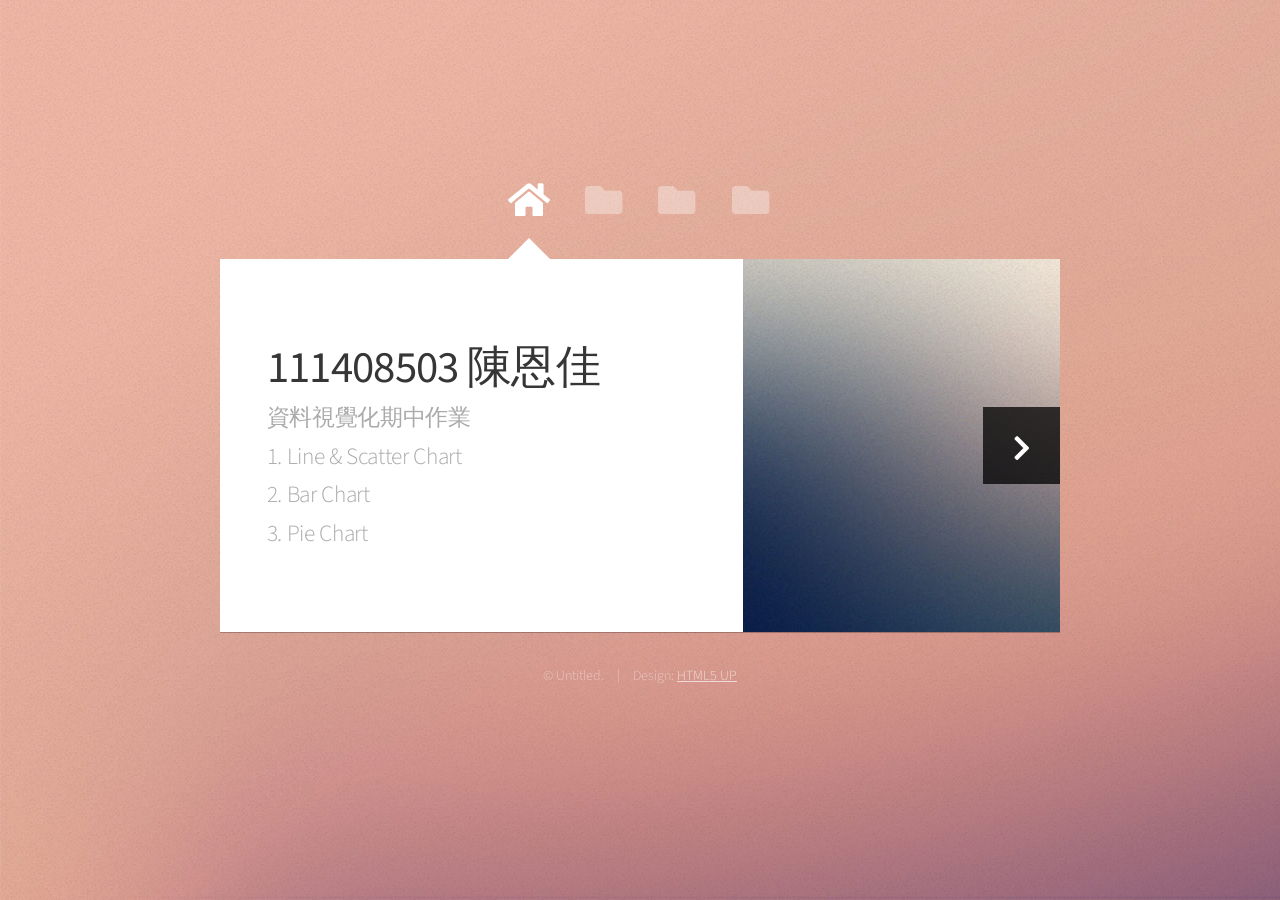
<file: index.html>
<!DOCTYPE HTML>
<html>
	<head>
		<title>Web Fundamentals Workshop</title>
		<meta charset="utf-8" />
		<meta name="viewport" content="width=device-width, initial-scale=1, user-scalable=no" />
		<link rel="stylesheet" href="assets/css/main.css" />
		<noscript><link rel="stylesheet" href="assets/css/noscript.css" /></noscript>
	</head>
	<body class="is-preload">

		<!-- Wrapper-->
			<div id="wrapper">

				<!-- Nav -->
					<nav id="nav">
						<a href="#" class="icon solid fa-home"><span>Home</span></a>
						<a href="#work" class="icon solid fa-folder"><span>Line&Scatter</span></a>
						<a href="#work2" class="icon solid fa-folder"><span>Bar Chart</span></a>
						<a href="#work3" class="icon solid fa-folder"><span>Pie Chart</span></a>
						<!--a href="#contact" class="icon solid fa-envelope"><span>Contact</span></a-->
						<!--a href="https://twitter.com/ajlkn" class="icon brands fa-twitter"><span>Twitter</span></a-->
					</nav>

				<!-- Main -->
					<div id="main">

						<!-- Me -->
						<article id="home" class="panel intro">
							<header>
								<h1>111408503 陳恩佳</h1>
								<p>資料視覺化期中作業</p>
								<p>1. Line & Scatter Chart</p>
								<p>2. Bar Chart</p>
								<p>3. Pie Chart</p>
							</header>
							<a href="#work" class="jumplink pic">
								<span class="arrow icon solid fa-chevron-right"><span>See my work</span></span>
								<img src="images/me.jpg" alt="" />
							</a>
						</article>

						<!-- Work -->
							<article id="work" class="panel">
								<header>
									<h2>Line & Scatter Chart</h2>
								</header>
								<p>
									<h3>背景簡介</h3>
									本圖以折線圖呈現新竹市在民國109-111年各月份一般旅館客房住用數的變化，
									資料取自政府資料開放平台的「新竹市旅宿業住宿率」，
									網址連結: https://data.gov.tw/dataset/85964
								</p><div id="myGraph"></div>
								
									<h3>製作方法說明</h3>
									首先，我分別輸入民國109-111年每個月一般旅館客房住用數的數值，
									接著將圖表類型設定為折線圖，並透過迴圈的方式將1-12月的數值添入圖表的x、y軸
									（月份為x軸，客房住用數為y軸），
									最後，再於圖表左上方添加年分選擇鍵，使其成為互動式圖表，
									可以選擇看109年、110年、111年、所有年份的客房住用數。
								<p>
									<h3>洞悉</h3>
									民國109年年初，新冠肺炎入侵台灣，導致觀光業大受打擊，
									我們可以看到新竹市一般旅館的客房住用數大幅下滑
									，並且在四月來到最低點（24380個住用數）；幾個月後，由於台灣疫情沒有持續擴張，加上政府實施防疫鬆綁政策，
									使得住宿率逐漸起色，並且在十月來到最高點（54020個住用數）。
									然而，好景不常，民國110年四月底，本土疫情出現大規模爆發，五月中全台進入三級警戒，
									新竹市的客房住用數因而急遽下跌，並且在六月來到最低點（21699個住用數），
									後來隨著疫苗開打，疫情逐漸趨緩，並且恢復至二級警戒，使得住用數逐漸回升。
									我們可以看到在民國111年，新竹市的一般旅館的客房住用數相較前兩年來得多。
									

							</article>
						
						<!-- Work2 -->
						<article id="work2" class="panel">
							<header>
								<h2>Bar Chart</h2>
							</header>
							<p>
								<h3>背景簡介</h3>
								本圖以累積長條圖呈現民國112年7-9月桃園機場捷運重點站的平均日運量，
								資料取自政府資料開放平台的「各站運量統計表」，
								網址連結: https://data.gov.tw/dataset/164957
							</p><div id="myGraph2"></div>
							<p>
								<h3>製作方法說明</h3>
								首先，我以桃園捷運七個重點捷運站作為類別，
								輸入各捷運站民國112年7-9月平均日流量數值作為資料庫，
								接著將圖表類型設定為長條圖，以月份作為類別，
								分別輸入七個捷運站站名（設為x軸），以及平均日流量數值（設為y軸），
								進一步將流量數值顯示在圖表上。
								最後，再將直條圖設為堆疊模式，使其成為堆疊直條圖。
							<p>
								<h3>洞悉</h3>
								從本圖中，我們可以看出民國112年7-9月桃園機場七個捷運重點站中，
								平均日流量最高的捷運站為「A18高鐵桃園站」，
								並且在8月的平均日流量突破一萬人次；
								流量其次高的捷運站為「A12機場第一航廈站」，
								7-9月的平均日流量皆超過9000人次；
								流量第三名的捷運站則為「A8長庚醫院站」。
								此外，我們亦可從此圖觀察到，民國112年8-9月的平均日流量比7月要來得高，
								由此可知，民國112年於暑假期間出國的人數可能比上課日要來得多。

								
								
							</article>

						<!-- Work3 -->
						<article id="work3" class="panel">
							<header>
								<h2>Pie Chart</h2>
							</header>
							<p>
								<h3>背景簡介</h3>
								本圖以圓餅圖呈現桃園市於民國96年、101年、106年、
								111年按性別與三階段年齡別（性別、幼年、老年、青壯年）作為分類的人口比率，
								資料取自政府資料開放平台的「桃園市人口比率按三階段年齡別分」，
								網址連結: https://data.gov.tw/dataset/148198
							</p><div id="myGraph3"></div>
								
							<h3>製作方法說明</h3>
							首先，我分別輸入民國96年、101年、106年、
							111年桃園市性別及三階段年齡別的人口比率統計數值作為資料庫，
							接著將圖表類型設定為圓餅圖，以年份為類別，
							透過迴圈的方式依序將三階段年齡別、人口比率數值添入圖表，
							並且進一步設立座標，
							將四個年份的圖表設置於四個不同位置，
							最後，再於圓餅圖中間加上白色圓圈，呈現出各圖所代表的年份。
						<p>
							<h3>洞悉</h3>
							首先，在桃園市三階段年齡的分布上，我們可以看出青壯年的人口比率變化並不明顯；
							而隨著少子化時代來臨，幼年人口比率逐漸下降，
							民國96年時幼年人口比率為20.37%（男生10.5%+女生9.87%），
							到了民國111年則降至14.02%（男生7.36%+女生6.66%）；
							相對的，老年人口比率則呈現逐漸上升的趨勢，
							民國96年時老年人口比率為7.92%（男生4.19%+女生3.73%），
							到了民國111年則上升至14.27%（男生6.55%+女生7.72%），
							15年內老年人口比率成長了將近2倍，可以看出高齡化問題越來越嚴重。
						    再來，在性別的分布上，我們可以看到幼年人口的男性比率始終高於女性，
							可以推測傳統的生男觀念依舊存在；
							而老年人口比率方面，雖然男性人口比率在民國96年時較女性來得高，
							但是其餘三個年份皆以女性占比較大，且兩者差距逐漸提升，
							由此可知，目前老年女性的平均壽命可能較男性高。
							</article>

						<!-- Contact -->
							<article id="contact" class="panel">
								<header>
									<h2>Contact Me</h2>
								</header>
								<form action="#" method="post">
									<div>
										<div class="row">
											<div class="col-6 col-12-medium">
												<input type="text" name="name" placeholder="Name" />
											</div>
											<div class="col-6 col-12-medium">
												<input type="text" name="email" placeholder="Email" />
											</div>
											<div class="col-12">
												<input type="text" name="subject" placeholder="Subject" />
											</div>
											<div class="col-12">
												<textarea name="message" placeholder="Message" rows="6"></textarea>
											</div>
											<div class="col-12">
												<input type="submit" value="Send Message" />
											</div>
										</div>
									</div>
								</form>
							</article>

					</div>

				<!-- Footer -->
					<div id="footer">
						<ul class="copyright">
							<li>&copy; Untitled.</li><li>Design: <a href="http://html5up.net">HTML5 UP</a></li>
						</ul>
					</div>

			</div>

		<!-- Scripts -->
			<script src="assets/js/jquery.min.js"></script>
			<script src="assets/js/browser.min.js"></script>
			<script src="assets/js/breakpoints.min.js"></script>
			<script src="assets/js/util.js"></script>
			<script src="assets/js/main.js"></script>
			<script src="https://cdn.plot.ly/plotly-2.24.1.min.js"></script>
			<script src="hw1-Line&Scatter/data.js"></script>
    		<script src="hw1-Line&Scatter/main.js"></script>
			<script src="hw2-barchart/data.js"></script>
    		<script src="hw2-barchart/main.js"></script>
			<script src="hw3-piechart/data.js"></script>
    		<script src="hw3-piechart/main.js"></script>

	</body>
</html>
</file>
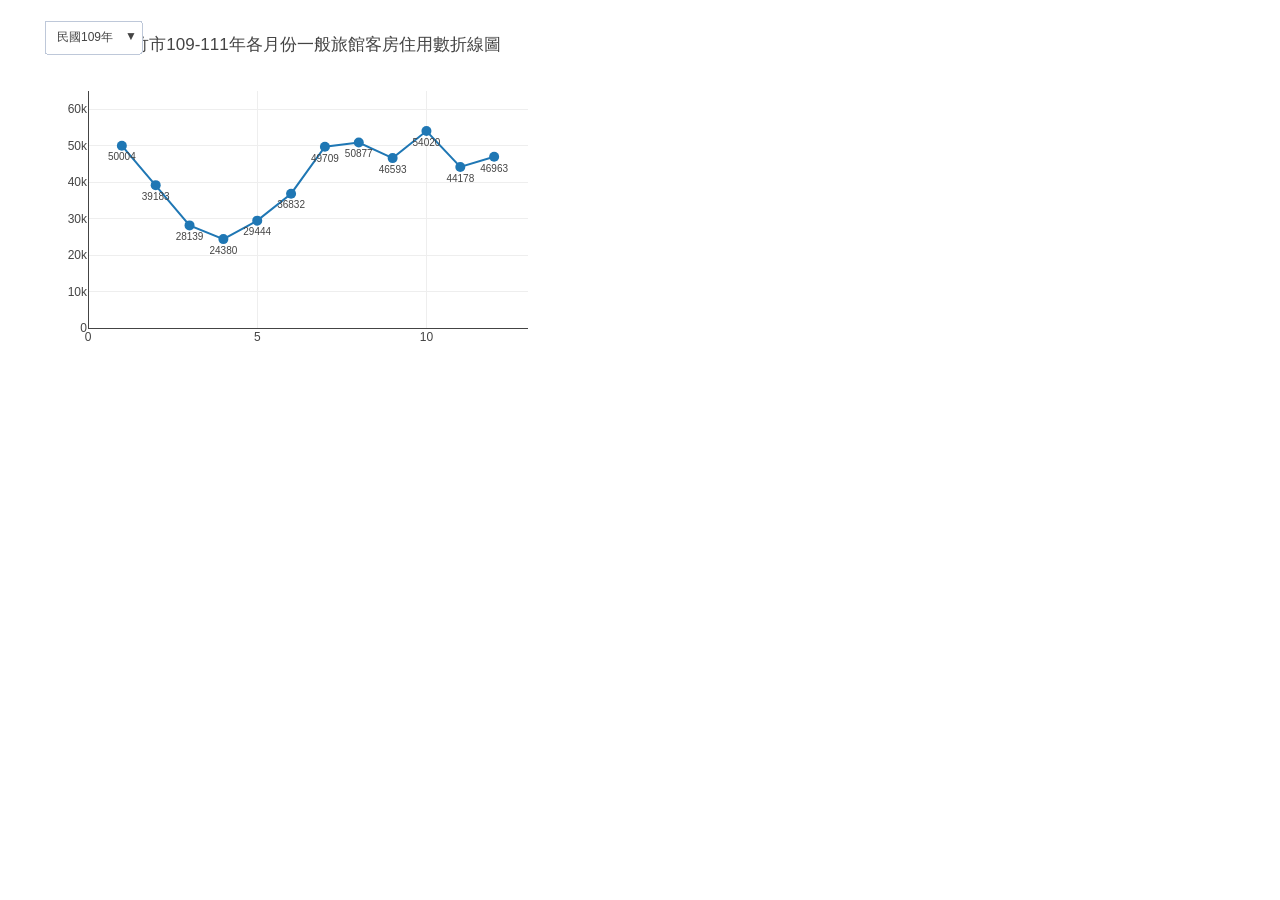
<file: hw1-Line&Scatter/index1.html>
<!DOCTYPE html>
</html>
    <head>
        <meta charset="utf-8">
        <title></title>
        <link rel="stylesheet" href="style.css">
    </head>
    <body>
        <div id="myGraph"></div>
        <script src="https://cdn.plot.ly/plotly-2.24.1.min.js"></script>
        <script src="data.js"></script>
        <script src="main.js"></script>
    </body>
</html>
</file>
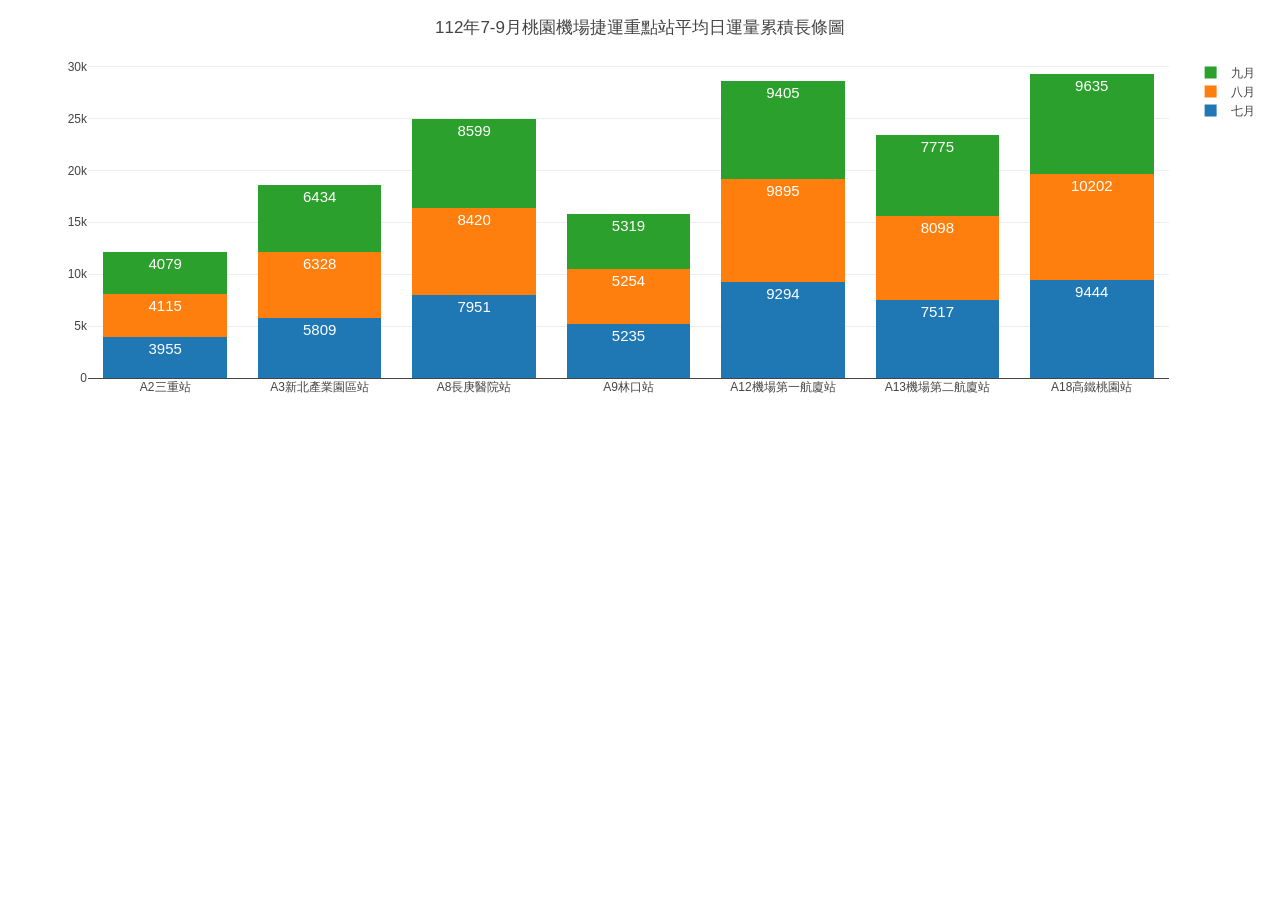
<file: hw2-barchart/index1.html>
<!DOCTYPE html>
</html>
    <head>
        <meta charset="utf-8">
        <title></title>
        <link rel="stylesheet" href="style.css">
    </head>
    <body>
        <div id="myGraph2"></div>
        <script src="https://cdn.plot.ly/plotly-2.24.1.min.js"></script>
        <script src="data.js"></script>
        <script src="main.js"></script>
    </body>
</html>
</file>
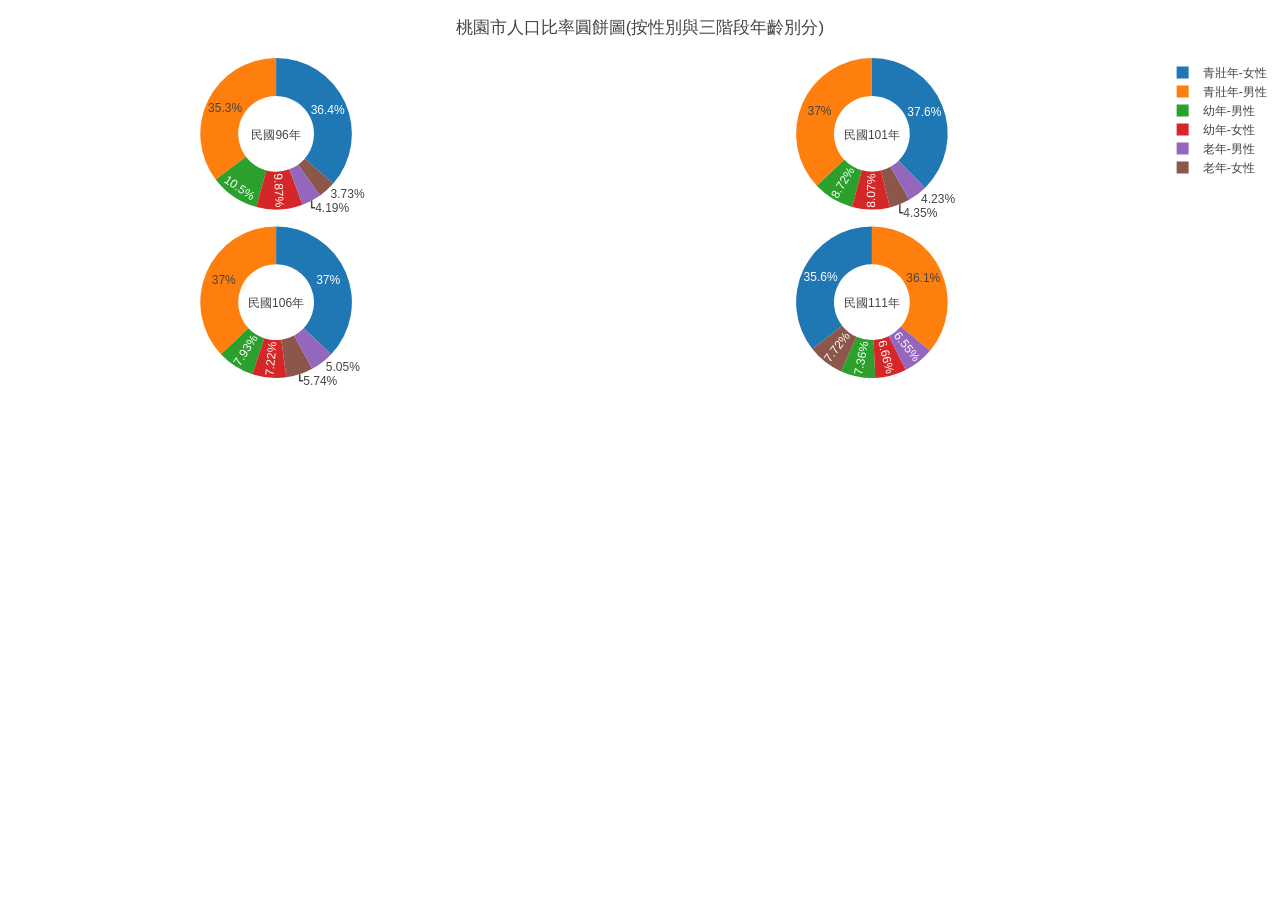
<file: hw3-piechart/index1.html>
<!DOCTYPE html>
</html>
    <head>
        <meta charset="utf-8">
        <title></title>
        <link rel="stylesheet" href="style.css">
    </head>
    <body>
        <div id="myGraph3"></div>
        <script src="https://cdn.plot.ly/plotly-2.24.1.min.js"></script>
        <script src="data.js"></script>
        <script src="main.js"></script>
    </body>
</html>
</file>
<file: assets/css/noscript.css>
/* Wrapper */

	#wrapper {
		opacity: 1 !important;
	}

/* Nav */

	#nav a {
		opacity: 1.0;
	}

		#nav a:before, #nav a:after {
			display: none;
		}

		#nav a span {
			top: 0;
			opacity: 1.0;
		}

			#nav a span:after {
				display: none;
			}

/* Main */

	#main {
		background: none;
		box-shadow: none;
	}

		#main > .panel {
			background: #ffffff;
			margin-bottom: 2em;
		}

			#main > .panel:last-child {
				margin-bottom: 0;
			}
</file>
<file: hw1-Line&Scatter/style.css>
#myGraph{
    width:600px;
    height:400px;
}
</file>
<file: hw2-barchart/style.css>
#myGraph{
    width:600px;
    height:400px;
}
</file>
<file: hw3-piechart/style.css>
#myGraph{
    width:500px;
    height:500px;
}
</file>
<file: assets/css/main.css>
@import url("https://fonts.googleapis.com/css?family=Source+Sans+Pro:300,400,300italic,400italic");
@import url("fontawesome-all.min.css");

html, body, div, span, applet, object,
iframe, h1, h2, h3, h4, h5, h6, p, blockquote,
pre, a, abbr, acronym, address, big, cite,
code, del, dfn, em, img, ins, kbd, q, s, samp,
small, strike, strong, sub, sup, tt, var, b,
u, i, center, dl, dt, dd, ol, ul, li, fieldset,
form, label, legend, table, caption, tbody,
tfoot, thead, tr, th, td, article, aside,
canvas, details, embed, figure, figcaption,
footer, header, hgroup, menu, nav, output, ruby,
section, summary, time, mark, audio, video {
	margin: 0;
	padding: 0;
	border: 0;
	font-size: 100%;
	font: inherit;
	vertical-align: baseline;}

article, aside, details, figcaption, figure,
footer, header, hgroup, menu, nav, section {
	display: block;}

body {
	line-height: 1;
}

ol, ul {
	list-style: none;
}

blockquote, q {
	quotes: none;
}

	blockquote:before, blockquote:after, q:before, q:after {
		content: '';
		content: none;
	}

table {
	border-collapse: collapse;
	border-spacing: 0;
}

body {
	-webkit-text-size-adjust: none;
}

mark {
	background-color: transparent;
	color: inherit;
}

input::-moz-focus-inner {
	border: 0;
	padding: 0;
}

input, select, textarea {
	-moz-appearance: none;
	-webkit-appearance: none;
	-ms-appearance: none;
	appearance: none;
}

/* Row */

	.row {
		display: flex;
		flex-wrap: wrap;
		box-sizing: border-box;
		align-items: stretch;
	}

		.row > * {
			box-sizing: border-box;
		}

		.row.gtr-uniform > * > :last-child {
			margin-bottom: 0;
		}

		.row.aln-left {
			justify-content: flex-start;
		}

		.row.aln-center {
			justify-content: center;
		}

		.row.aln-right {
			justify-content: flex-end;
		}

		.row.aln-top {
			align-items: flex-start;
		}

		.row.aln-middle {
			align-items: center;
		}

		.row.aln-bottom {
			align-items: flex-end;
		}

		.row > .imp {
			order: -1;
		}

		.row > .col-1 {
			width: 8.33333%;
		}

		.row > .off-1 {
			margin-left: 8.33333%;
		}

		.row > .col-2 {
			width: 16.66667%;
		}

		.row > .off-2 {
			margin-left: 16.66667%;
		}

		.row > .col-3 {
			width: 25%;
		}

		.row > .off-3 {
			margin-left: 25%;
		}

		.row > .col-4 {
			width: 33.33333%;
		}

		.row > .off-4 {
			margin-left: 33.33333%;
		}

		.row > .col-5 {
			width: 41.66667%;
		}

		.row > .off-5 {
			margin-left: 41.66667%;
		}

		.row > .col-6 {
			width: 50%;
		}

		.row > .off-6 {
			margin-left: 50%;
		}

		.row > .col-7 {
			width: 58.33333%;
		}

		.row > .off-7 {
			margin-left: 58.33333%;
		}

		.row > .col-8 {
			width: 66.66667%;
		}

		.row > .off-8 {
			margin-left: 66.66667%;
		}

		.row > .col-9 {
			width: 75%;
		}

		.row > .off-9 {
			margin-left: 75%;
		}

		.row > .col-10 {
			width: 83.33333%;
		}

		.row > .off-10 {
			margin-left: 83.33333%;
		}

		.row > .col-11 {
			width: 91.66667%;
		}

		.row > .off-11 {
			margin-left: 91.66667%;
		}

		.row > .col-12 {
			width: 100%;
		}

		.row > .off-12 {
			margin-left: 100%;
		}

		.row.gtr-0 {
			margin-top: 0em;
			margin-left: 0em;
		}

			.row.gtr-0 > * {
				padding: 0em 0 0 0em;
			}

			.row.gtr-0.gtr-uniform {
				margin-top: 0em;
			}

				.row.gtr-0.gtr-uniform > * {
					padding-top: 0em;
				}

		.row.gtr-25 {
			margin-top: -0.3125em;
			margin-left: -0.3125em;
		}

			.row.gtr-25 > * {
				padding: 0.3125em 0 0 0.3125em;
			}

			.row.gtr-25.gtr-uniform {
				margin-top: -0.3125em;
			}

				.row.gtr-25.gtr-uniform > * {
					padding-top: 0.3125em;
				}

		.row.gtr-50 {
			margin-top: -0.625em;
			margin-left: -0.625em;
		}

			.row.gtr-50 > * {
				padding: 0.625em 0 0 0.625em;
			}

			.row.gtr-50.gtr-uniform {
				margin-top: -0.625em;
			}

				.row.gtr-50.gtr-uniform > * {
					padding-top: 0.625em;
				}

		.row {
			margin-top: -1.25em;
			margin-left: -1.25em;
		}

			.row > * {
				padding: 1.25em 0 0 1.25em;
			}

			.row.gtr-uniform {
				margin-top: -1.25em;
			}

				.row.gtr-uniform > * {
					padding-top: 1.25em;
				}

		.row.gtr-150 {
			margin-top: -1.875em;
			margin-left: -1.875em;
		}

			.row.gtr-150 > * {
				padding: 1.875em 0 0 1.875em;
			}

			.row.gtr-150.gtr-uniform {
				margin-top: -1.875em;
			}

				.row.gtr-150.gtr-uniform > * {
					padding-top: 1.875em;
				}

		.row.gtr-200 {
			margin-top: -2.5em;
			margin-left: -2.5em;
		}

			.row.gtr-200 > * {
				padding: 2.5em 0 0 2.5em;
			}

			.row.gtr-200.gtr-uniform {
				margin-top: -2.5em;
			}

				.row.gtr-200.gtr-uniform > * {
					padding-top: 2.5em;
				}

		@media screen and (max-width: 1680px) {

			.row {
				display: flex;
				flex-wrap: wrap;
				box-sizing: border-box;
				align-items: stretch;
			}

				.row > * {
					box-sizing: border-box;
				}

				.row.gtr-uniform > * > :last-child {
					margin-bottom: 0;
				}

				.row.aln-left {
					justify-content: flex-start;
				}

				.row.aln-center {
					justify-content: center;
				}

				.row.aln-right {
					justify-content: flex-end;
				}

				.row.aln-top {
					align-items: flex-start;
				}

				.row.aln-middle {
					align-items: center;
				}

				.row.aln-bottom {
					align-items: flex-end;
				}

				.row > .imp-xlarge {
					order: -1;
				}

				.row > .col-1-xlarge {
					width: 8.33333%;
				}

				.row > .off-1-xlarge {
					margin-left: 8.33333%;
				}

				.row > .col-2-xlarge {
					width: 16.66667%;
				}

				.row > .off-2-xlarge {
					margin-left: 16.66667%;
				}

				.row > .col-3-xlarge {
					width: 25%;
				}

				.row > .off-3-xlarge {
					margin-left: 25%;
				}

				.row > .col-4-xlarge {
					width: 33.33333%;
				}

				.row > .off-4-xlarge {
					margin-left: 33.33333%;
				}

				.row > .col-5-xlarge {
					width: 41.66667%;
				}

				.row > .off-5-xlarge {
					margin-left: 41.66667%;
				}

				.row > .col-6-xlarge {
					width: 50%;
				}

				.row > .off-6-xlarge {
					margin-left: 50%;
				}

				.row > .col-7-xlarge {
					width: 58.33333%;
				}

				.row > .off-7-xlarge {
					margin-left: 58.33333%;
				}

				.row > .col-8-xlarge {
					width: 66.66667%;
				}

				.row > .off-8-xlarge {
					margin-left: 66.66667%;
				}

				.row > .col-9-xlarge {
					width: 75%;
				}

				.row > .off-9-xlarge {
					margin-left: 75%;
				}

				.row > .col-10-xlarge {
					width: 83.33333%;
				}

				.row > .off-10-xlarge {
					margin-left: 83.33333%;
				}

				.row > .col-11-xlarge {
					width: 91.66667%;
				}

				.row > .off-11-xlarge {
					margin-left: 91.66667%;
				}

				.row > .col-12-xlarge {
					width: 100%;
				}

				.row > .off-12-xlarge {
					margin-left: 100%;
				}

				.row.gtr-0 {
					margin-top: 0em;
					margin-left: 0em;
				}

					.row.gtr-0 > * {
						padding: 0em 0 0 0em;
					}

					.row.gtr-0.gtr-uniform {
						margin-top: 0em;
					}

						.row.gtr-0.gtr-uniform > * {
							padding-top: 0em;
						}

				.row.gtr-25 {
					margin-top: -0.3125em;
					margin-left: -0.3125em;
				}

					.row.gtr-25 > * {
						padding: 0.3125em 0 0 0.3125em;
					}

					.row.gtr-25.gtr-uniform {
						margin-top: -0.3125em;
					}

						.row.gtr-25.gtr-uniform > * {
							padding-top: 0.3125em;
						}

				.row.gtr-50 {
					margin-top: -0.625em;
					margin-left: -0.625em;
				}

					.row.gtr-50 > * {
						padding: 0.625em 0 0 0.625em;
					}

					.row.gtr-50.gtr-uniform {
						margin-top: -0.625em;
					}

						.row.gtr-50.gtr-uniform > * {
							padding-top: 0.625em;
						}

				.row {
					margin-top: -1.25em;
					margin-left: -1.25em;
				}

					.row > * {
						padding: 1.25em 0 0 1.25em;
					}

					.row.gtr-uniform {
						margin-top: -1.25em;
					}

						.row.gtr-uniform > * {
							padding-top: 1.25em;
						}

				.row.gtr-150 {
					margin-top: -1.875em;
					margin-left: -1.875em;
				}

					.row.gtr-150 > * {
						padding: 1.875em 0 0 1.875em;
					}

					.row.gtr-150.gtr-uniform {
						margin-top: -1.875em;
					}

						.row.gtr-150.gtr-uniform > * {
							padding-top: 1.875em;
						}

				.row.gtr-200 {
					margin-top: -2.5em;
					margin-left: -2.5em;
				}

					.row.gtr-200 > * {
						padding: 2.5em 0 0 2.5em;
					}

					.row.gtr-200.gtr-uniform {
						margin-top: -2.5em;
					}

						.row.gtr-200.gtr-uniform > * {
							padding-top: 2.5em;
						}

		}

		@media screen and (max-width: 1280px) {

			.row {
				display: flex;
				flex-wrap: wrap;
				box-sizing: border-box;
				align-items: stretch;
			}

				.row > * {
					box-sizing: border-box;
				}

				.row.gtr-uniform > * > :last-child {
					margin-bottom: 0;
				}

				.row.aln-left {
					justify-content: flex-start;
				}

				.row.aln-center {
					justify-content: center;
				}

				.row.aln-right {
					justify-content: flex-end;
				}

				.row.aln-top {
					align-items: flex-start;
				}

				.row.aln-middle {
					align-items: center;
				}

				.row.aln-bottom {
					align-items: flex-end;
				}

				.row > .imp-large {
					order: -1;
				}

				.row > .col-1-large {
					width: 8.33333%;
				}

				.row > .off-1-large {
					margin-left: 8.33333%;
				}

				.row > .col-2-large {
					width: 16.66667%;
				}

				.row > .off-2-large {
					margin-left: 16.66667%;
				}

				.row > .col-3-large {
					width: 25%;
				}

				.row > .off-3-large {
					margin-left: 25%;
				}

				.row > .col-4-large {
					width: 33.33333%;
				}

				.row > .off-4-large {
					margin-left: 33.33333%;
				}

				.row > .col-5-large {
					width: 41.66667%;
				}

				.row > .off-5-large {
					margin-left: 41.66667%;
				}

				.row > .col-6-large {
					width: 50%;
				}

				.row > .off-6-large {
					margin-left: 50%;
				}

				.row > .col-7-large {
					width: 58.33333%;
				}

				.row > .off-7-large {
					margin-left: 58.33333%;
				}

				.row > .col-8-large {
					width: 66.66667%;
				}

				.row > .off-8-large {
					margin-left: 66.66667%;
				}

				.row > .col-9-large {
					width: 75%;
				}

				.row > .off-9-large {
					margin-left: 75%;
				}

				.row > .col-10-large {
					width: 83.33333%;
				}

				.row > .off-10-large {
					margin-left: 83.33333%;
				}

				.row > .col-11-large {
					width: 91.66667%;
				}

				.row > .off-11-large {
					margin-left: 91.66667%;
				}

				.row > .col-12-large {
					width: 100%;
				}

				.row > .off-12-large {
					margin-left: 100%;
				}

				.row.gtr-0 {
					margin-top: 0em;
					margin-left: 0em;
				}

					.row.gtr-0 > * {
						padding: 0em 0 0 0em;
					}

					.row.gtr-0.gtr-uniform {
						margin-top: 0em;
					}

						.row.gtr-0.gtr-uniform > * {
							padding-top: 0em;
						}

				.row.gtr-25 {
					margin-top: -0.3125em;
					margin-left: -0.3125em;
				}

					.row.gtr-25 > * {
						padding: 0.3125em 0 0 0.3125em;
					}

					.row.gtr-25.gtr-uniform {
						margin-top: -0.3125em;
					}

						.row.gtr-25.gtr-uniform > * {
							padding-top: 0.3125em;
						}

				.row.gtr-50 {
					margin-top: -0.625em;
					margin-left: -0.625em;
				}

					.row.gtr-50 > * {
						padding: 0.625em 0 0 0.625em;
					}

					.row.gtr-50.gtr-uniform {
						margin-top: -0.625em;
					}

						.row.gtr-50.gtr-uniform > * {
							padding-top: 0.625em;
						}

				.row {
					margin-top: -1.25em;
					margin-left: -1.25em;
				}

					.row > * {
						padding: 1.25em 0 0 1.25em;
					}

					.row.gtr-uniform {
						margin-top: -1.25em;
					}

						.row.gtr-uniform > * {
							padding-top: 1.25em;
						}

				.row.gtr-150 {
					margin-top: -1.875em;
					margin-left: -1.875em;
				}

					.row.gtr-150 > * {
						padding: 1.875em 0 0 1.875em;
					}

					.row.gtr-150.gtr-uniform {
						margin-top: -1.875em;
					}

						.row.gtr-150.gtr-uniform > * {
							padding-top: 1.875em;
						}

				.row.gtr-200 {
					margin-top: -2.5em;
					margin-left: -2.5em;
				}

					.row.gtr-200 > * {
						padding: 2.5em 0 0 2.5em;
					}

					.row.gtr-200.gtr-uniform {
						margin-top: -2.5em;
					}

						.row.gtr-200.gtr-uniform > * {
							padding-top: 2.5em;
						}

		}

		@media screen and (max-width: 980px) {

			.row {
				display: flex;
				flex-wrap: wrap;
				box-sizing: border-box;
				align-items: stretch;
			}

				.row > * {
					box-sizing: border-box;
				}

				.row.gtr-uniform > * > :last-child {
					margin-bottom: 0;
				}

				.row.aln-left {
					justify-content: flex-start;
				}

				.row.aln-center {
					justify-content: center;
				}

				.row.aln-right {
					justify-content: flex-end;
				}

				.row.aln-top {
					align-items: flex-start;
				}

				.row.aln-middle {
					align-items: center;
				}

				.row.aln-bottom {
					align-items: flex-end;
				}

				.row > .imp-medium {
					order: -1;
				}

				.row > .col-1-medium {
					width: 8.33333%;
				}

				.row > .off-1-medium {
					margin-left: 8.33333%;
				}

				.row > .col-2-medium {
					width: 16.66667%;
				}

				.row > .off-2-medium {
					margin-left: 16.66667%;
				}

				.row > .col-3-medium {
					width: 25%;
				}

				.row > .off-3-medium {
					margin-left: 25%;
				}

				.row > .col-4-medium {
					width: 33.33333%;
				}

				.row > .off-4-medium {
					margin-left: 33.33333%;
				}

				.row > .col-5-medium {
					width: 41.66667%;
				}

				.row > .off-5-medium {
					margin-left: 41.66667%;
				}

				.row > .col-6-medium {
					width: 50%;
				}

				.row > .off-6-medium {
					margin-left: 50%;
				}

				.row > .col-7-medium {
					width: 58.33333%;
				}

				.row > .off-7-medium {
					margin-left: 58.33333%;
				}

				.row > .col-8-medium {
					width: 66.66667%;
				}

				.row > .off-8-medium {
					margin-left: 66.66667%;
				}

				.row > .col-9-medium {
					width: 75%;
				}

				.row > .off-9-medium {
					margin-left: 75%;
				}

				.row > .col-10-medium {
					width: 83.33333%;
				}

				.row > .off-10-medium {
					margin-left: 83.33333%;
				}

				.row > .col-11-medium {
					width: 91.66667%;
				}

				.row > .off-11-medium {
					margin-left: 91.66667%;
				}

				.row > .col-12-medium {
					width: 100%;
				}

				.row > .off-12-medium {
					margin-left: 100%;
				}

				.row.gtr-0 {
					margin-top: 0em;
					margin-left: 0em;
				}

					.row.gtr-0 > * {
						padding: 0em 0 0 0em;
					}

					.row.gtr-0.gtr-uniform {
						margin-top: 0em;
					}

						.row.gtr-0.gtr-uniform > * {
							padding-top: 0em;
						}

				.row.gtr-25 {
					margin-top: -0.3125em;
					margin-left: -0.3125em;
				}

					.row.gtr-25 > * {
						padding: 0.3125em 0 0 0.3125em;
					}

					.row.gtr-25.gtr-uniform {
						margin-top: -0.3125em;
					}

						.row.gtr-25.gtr-uniform > * {
							padding-top: 0.3125em;
						}

				.row.gtr-50 {
					margin-top: -0.625em;
					margin-left: -0.625em;
				}

					.row.gtr-50 > * {
						padding: 0.625em 0 0 0.625em;
					}

					.row.gtr-50.gtr-uniform {
						margin-top: -0.625em;
					}

						.row.gtr-50.gtr-uniform > * {
							padding-top: 0.625em;
						}

				.row {
					margin-top: -1.25em;
					margin-left: -1.25em;
				}

					.row > * {
						padding: 1.25em 0 0 1.25em;
					}

					.row.gtr-uniform {
						margin-top: -1.25em;
					}

						.row.gtr-uniform > * {
							padding-top: 1.25em;
						}

				.row.gtr-150 {
					margin-top: -1.875em;
					margin-left: -1.875em;
				}

					.row.gtr-150 > * {
						padding: 1.875em 0 0 1.875em;
					}

					.row.gtr-150.gtr-uniform {
						margin-top: -1.875em;
					}

						.row.gtr-150.gtr-uniform > * {
							padding-top: 1.875em;
						}

				.row.gtr-200 {
					margin-top: -2.5em;
					margin-left: -2.5em;
				}

					.row.gtr-200 > * {
						padding: 2.5em 0 0 2.5em;
					}

					.row.gtr-200.gtr-uniform {
						margin-top: -2.5em;
					}

						.row.gtr-200.gtr-uniform > * {
							padding-top: 2.5em;
						}

		}

		@media screen and (max-width: 736px) {

			.row {
				display: flex;
				flex-wrap: wrap;
				box-sizing: border-box;
				align-items: stretch;
			}

				.row > * {
					box-sizing: border-box;
				}

				.row.gtr-uniform > * > :last-child {
					margin-bottom: 0;
				}

				.row.aln-left {
					justify-content: flex-start;
				}

				.row.aln-center {
					justify-content: center;
				}

				.row.aln-right {
					justify-content: flex-end;
				}

				.row.aln-top {
					align-items: flex-start;
				}

				.row.aln-middle {
					align-items: center;
				}

				.row.aln-bottom {
					align-items: flex-end;
				}

				.row > .imp-small {
					order: -1;
				}

				.row > .col-1-small {
					width: 8.33333%;
				}

				.row > .off-1-small {
					margin-left: 8.33333%;
				}

				.row > .col-2-small {
					width: 16.66667%;
				}

				.row > .off-2-small {
					margin-left: 16.66667%;
				}

				.row > .col-3-small {
					width: 25%;
				}

				.row > .off-3-small {
					margin-left: 25%;
				}

				.row > .col-4-small {
					width: 33.33333%;
				}

				.row > .off-4-small {
					margin-left: 33.33333%;
				}

				.row > .col-5-small {
					width: 41.66667%;
				}

				.row > .off-5-small {
					margin-left: 41.66667%;
				}

				.row > .col-6-small {
					width: 50%;
				}

				.row > .off-6-small {
					margin-left: 50%;
				}

				.row > .col-7-small {
					width: 58.33333%;
				}

				.row > .off-7-small {
					margin-left: 58.33333%;
				}

				.row > .col-8-small {
					width: 66.66667%;
				}

				.row > .off-8-small {
					margin-left: 66.66667%;
				}

				.row > .col-9-small {
					width: 75%;
				}

				.row > .off-9-small {
					margin-left: 75%;
				}

				.row > .col-10-small {
					width: 83.33333%;
				}

				.row > .off-10-small {
					margin-left: 83.33333%;
				}

				.row > .col-11-small {
					width: 91.66667%;
				}

				.row > .off-11-small {
					margin-left: 91.66667%;
				}

				.row > .col-12-small {
					width: 100%;
				}

				.row > .off-12-small {
					margin-left: 100%;
				}

				.row.gtr-0 {
					margin-top: 0em;
					margin-left: 0em;
				}

					.row.gtr-0 > * {
						padding: 0em 0 0 0em;
					}

					.row.gtr-0.gtr-uniform {
						margin-top: 0em;
					}

						.row.gtr-0.gtr-uniform > * {
							padding-top: 0em;
						}

				.row.gtr-25 {
					margin-top: -0.3125em;
					margin-left: -0.3125em;
				}

					.row.gtr-25 > * {
						padding: 0.3125em 0 0 0.3125em;
					}

					.row.gtr-25.gtr-uniform {
						margin-top: -0.3125em;
					}

						.row.gtr-25.gtr-uniform > * {
							padding-top: 0.3125em;
						}

				.row.gtr-50 {
					margin-top: -0.625em;
					margin-left: -0.625em;
				}

					.row.gtr-50 > * {
						padding: 0.625em 0 0 0.625em;
					}

					.row.gtr-50.gtr-uniform {
						margin-top: -0.625em;
					}

						.row.gtr-50.gtr-uniform > * {
							padding-top: 0.625em;
						}

				.row {
					margin-top: -1.25em;
					margin-left: -1.25em;
				}

					.row > * {
						padding: 1.25em 0 0 1.25em;
					}

					.row.gtr-uniform {
						margin-top: -1.25em;
					}

						.row.gtr-uniform > * {
							padding-top: 1.25em;
						}

				.row.gtr-150 {
					margin-top: -1.875em;
					margin-left: -1.875em;
				}

					.row.gtr-150 > * {
						padding: 1.875em 0 0 1.875em;
					}

					.row.gtr-150.gtr-uniform {
						margin-top: -1.875em;
					}

						.row.gtr-150.gtr-uniform > * {
							padding-top: 1.875em;
						}

				.row.gtr-200 {
					margin-top: -2.5em;
					margin-left: -2.5em;
				}

					.row.gtr-200 > * {
						padding: 2.5em 0 0 2.5em;
					}

					.row.gtr-200.gtr-uniform {
						margin-top: -2.5em;
					}

						.row.gtr-200.gtr-uniform > * {
							padding-top: 2.5em;
						}

		}

/* Basic */

	html {
		box-sizing: border-box;
	}

	*, *:before, *:after {
		box-sizing: inherit;
	}

	body {
		background-image: url("images/overlay.png"), url("images/bg.jpg");
		background-repeat: repeat, no-repeat;
		background-size: auto, 100% 100%;
		background-attachment: fixed;
		overflow-y: scroll;
	}

		body.is-preload *, body.is-preload *:before, body.is-preload *:after {
			-moz-animation: none !important;
			-webkit-animation: none !important;
			-ms-animation: none !important;
			animation: none !important;
			-moz-transition: none !important;
			-webkit-transition: none !important;
			-ms-transition: none !important;
			transition: none !important;
		}

	body, input, textarea, select {
		font-family: 'Source Sans Pro', sans-serif;
		font-weight: 300;
		color: #777777;
		font-size: 20pt;
		line-height: 1.75em;
	}

		@media screen and (max-width: 1680px) {

			body, input, textarea, select {
				font-size: 15pt;
			}

		}

		@media screen and (max-width: 1280px) {

			body, input, textarea, select {
				font-size: 14pt;
			}

		}

		@media screen and (max-width: 736px) {

			body, input, textarea, select {
				font-size: 12pt;
			}

		}

		@media screen and (max-width: 360px) {

			body, input, textarea, select {
				font-size: 11pt;
			}

		}

	strong, b, h1, h2, h3, h4, h5, h6 {
		font-weight: 400;
		color: #363636;
	}

	h1 {
		font-size: 2.4em;
		letter-spacing: -0.015em;
	}

	h2 {
		font-size: 1.8em;
		letter-spacing: -0.015em;
	}

	h3, h4, h5, h6 {
		font-size: 1.25em;
		letter-spacing: -0.015em;
	}

	@media screen and (max-width: 736px) {

		h1 {
			font-size: 1.75em;
		}

		h2 {
			font-size: 1.375em;
		}

		h3, h4, h5, h6 {
			font-size: 1em;
		}

	}

	blockquote {
		border-left: solid 0.5em #ddd;
		padding: 1em 0 1em 2em;
		font-style: italic;
	}

	em, i {
		font-style: italic;
	}

	hr {
		border: 0;
		border-top: solid 1px #ddd;
		padding: 1.5em 0 0 0;
		margin: 1.75em 0 0 0;
	}

	sub {
		position: relative;
		top: 0.5em;
		font-size: 0.8em;
	}

	sup {
		position: relative;
		top: -0.5em;
		font-size: 0.8em;
	}

	br.clear {
		clear: both;
	}

	p, ul, ol, dl, table, blockquote, form {
		margin-bottom: 2em;
	}

/* Table */

	table {
		width: 100%;
	}

		table.default tbody tr {
			border-bottom: solid 1px #f4f4f4;
		}

		table.default td {
			padding: 0.5em 1em 0.5em 1em;
		}

		table.default th {
			text-align: left;
			font-weight: 400;
			padding: 0.5em 1em 0.5em 1em;
		}

		table.default thead {
			border-bottom: solid 2px #f4f4f4;
		}

/* Form */

	form label {
		display: block;
		font-weight: 400;
		color: #363636;
		margin: 0 0 1em 0;
	}

	form input[type="text"],
	form input[type="email"],
	form input[type="password"],
	form select,
	form textarea {
		-webkit-appearance: none;
		border: 0;
		background: #f4f4f4;
		padding: 0.75em;
		width: 100%;
		-moz-transition: background-color .25s ease-in-out;
		-webkit-transition: background-color .25s ease-in-out;
		-ms-transition: background-color .25s ease-in-out;
		transition: background-color .25s ease-in-out;
	}

		form input[type="text"]:focus,
		form input[type="email"]:focus,
		form input[type="password"]:focus,
		form select:focus,
		form textarea:focus {
			background: #f8f8f8;
		}

	form input[type="text"],
	form input[type="email"],
	form input[type="password"],
	form select {
		line-height: 1.35em;
	}

	form ::-webkit-input-placeholder {
		color: #999;
	}

	form :-moz-placeholder {
		color: #999;
	}

	form ::-moz-placeholder {
		color: #999;
	}

	form :-ms-input-placeholder {
		color: #999;
	}

/* Section/Article */

	section, article {
		margin-bottom: 3em;
	}

		section > :last-child, section:last-child, article > :last-child, article:last-child {
			margin-bottom: 0;
		}

	header {
		margin: 0 0 1.5em 0;
	}

		header > p {
			margin: 0.5em 0 0 0;
			color: #aaa;
		}

		@media screen and (max-width: 736px) {

			header {
				margin: 0 0 1em 0;
			}

		}

/* Image */

	.image {
		display: inline-block;
	}

		.image img {
			display: block;
			width: 100%;
		}

		.image.fit {
			display: block;
			width: 100%;
		}

		.image.featured {
			display: block;
			width: 100%;
			margin: 0 0 2em 0;
		}

		.image.left {
			float: left;
			margin: 0 2em 2em 0;
		}

		.image.centered {
			display: block;
			margin: 0 0 2em 0;
		}

			.image.centered img {
				margin: 0 auto;
				width: auto;
			}

/* Button */

	input[type="button"],
	input[type="submit"],
	input[type="reset"],
	button,
	.button {
		-moz-transition: background-color .25s ease-in-out;
		-webkit-transition: background-color .25s ease-in-out;
		-ms-transition: background-color .25s ease-in-out;
		transition: background-color .25s ease-in-out;
		-webkit-appearance: none;
		display: inline-block;
		background-color: #222222;
		color: #ffffff;
		border: 0;
		cursor: pointer;
		outline: 0;
		padding: 0.7em 1.5em 0.7em 1.5em;
	}

		input[type="button"]:hover,
		input[type="submit"]:hover,
		input[type="reset"]:hover,
		button:hover,
		.button:hover {
			background-color: #333333;
		}

		input[type="button"]:active,
		input[type="submit"]:active,
		input[type="reset"]:active,
		button:active,
		.button:active {
			background-color: #444444;
		}

		input[type="button"].alt,
		input[type="submit"].alt,
		input[type="reset"].alt,
		button.alt,
		.button.alt {
			background-color: #777777;
		}

			input[type="button"].alt:hover,
			input[type="submit"].alt:hover,
			input[type="reset"].alt:hover,
			button.alt:hover,
			.button.alt:hover {
				background-color: #888888;
			}

			input[type="button"].alt:active,
			input[type="submit"].alt:active,
			input[type="reset"].alt:active,
			button.alt:active,
			.button.alt:active {
				background-color: #999999;
			}

		input[type="button"].small,
		input[type="submit"].small,
		input[type="reset"].small,
		button.small,
		.button.small {
			font-size: 0.75em;
		}

		input[type="button"].large,
		input[type="submit"].large,
		input[type="reset"].large,
		button.large,
		.button.large {
			font-size: 1.25em;
			padding: 0.5em 1.25em 0.5em 1.25em;
		}

		input[type="button"].xlarge,
		input[type="submit"].xlarge,
		input[type="reset"].xlarge,
		button.xlarge,
		.button.xlarge {
			font-size: 1.5em;
			padding: 0.5em 1.25em 0.5em 1.25em;
		}

		@media screen and (max-width: 736px) {

			input[type="button"],
			input[type="submit"],
			input[type="reset"],
			button,
			.button {
				width: 100%;
			}

		}

/* List */

	ul {
		list-style: disc;
		padding-left: 1em;
	}

		ul li {
			padding-left: 0.5em;
		}

	ol {
		list-style: decimal;
		padding-left: 1.25em;
	}

		ol li {
			padding-left: 0.25em;
		}

/* Actions */

	ul.actions {
		list-style: none;
		padding-left: 0;
	}

		ul.actions li {
			display: inline-block;
			padding-left: 0;
			margin: 0 0 0 0.5em;
		}

			ul.actions li:first-child {
				margin-left: 0;
			}

		@media screen and (max-width: 736px) {

			ul.actions li {
				display: block;
				margin: 0.75em 0 0 0;
			}

				ul.actions li:first-child {
					margin-top: 0;
				}

		}

/* Icons */

	.icon {
		text-decoration: none;
		position: relative;
		text-decoration: none;
	}

		.icon:before {
			-moz-osx-font-smoothing: grayscale;
			-webkit-font-smoothing: antialiased;
			display: inline-block;
			font-style: normal;
			font-variant: normal;
			text-rendering: auto;
			line-height: 1;
			text-transform: none !important;
			font-family: 'Font Awesome 5 Free';
			font-weight: 400;
		}

		.icon.solid:before {
			font-weight: 900;
		}

		.icon.brands:before {
			font-family: 'Font Awesome 5 Brands';
		}

		.icon:before {
			line-height: inherit;
		}

		.icon > .label {
			display: none;
		}

/* Nav */

	#nav {
		text-align: center;
		height: 4.25em;
		cursor: default;
	}

		#nav a {
			position: relative;
			display: inline-block;
			color: #ffffff;
			width: 1em;
			height: 1em;
			line-height: 0.9em;
			font-size: 2.5em;
			margin: 0 0.25em 0 0.25em;
			opacity: 0.35;
			outline: 0;
			-moz-transition: opacity .25s ease-in-out;
			-webkit-transition: opacity .25s ease-in-out;
			-ms-transition: opacity .25s ease-in-out;
			transition: opacity .25s ease-in-out;
		}

			#nav a.icon:before {
				padding-right: 0;
			}

			#nav a:before {
				font-size: 0.8em;
			}

			#nav a:after {
				content: '';
				display: block;
				position: absolute;
				left: 50%;
				bottom: -0.75em;
				margin-left: -0.5em;
				border-bottom: solid 0em #ffffff;
				border-left: solid 0.5em transparent;
				border-right: solid 0.5em transparent;
				-moz-transition: border-bottom-width .25s ease-in-out;
				-webkit-transition: border-bottom-width .25s ease-in-out;
				-ms-transition: border-bottom-width .25s ease-in-out;
				transition: border-bottom-width .25s ease-in-out;
			}

			#nav a span {
				display: block;
				position: absolute;
				background: #222222;
				color: #ffffff;
				top: -2.75em;
				font-size: 0.3em;
				height: 2.25em;
				line-height: 2.25em;
				left: 50%;
				opacity: 0;
				-moz-transition: opacity .25s ease-in-out;
				-webkit-transition: opacity .25s ease-in-out;
				-ms-transition: opacity .25s ease-in-out;
				transition: opacity .25s ease-in-out;
				width: 5.5em;
				margin-left: -2.75em;
			}

				#nav a span:after {
					content: '';
					display: block;
					position: absolute;
					bottom: -0.4em;
					left: 50%;
					margin-left: -0.6em;
					border-top: solid 0.6em #222222;
					border-left: solid 0.6em transparent;
					border-right: solid 0.6em transparent;
				}

			#nav a:hover {
				opacity: 1.0;
			}

				#nav a:hover span {
					opacity: 1.0;
				}

			#nav a.active {
				opacity: 1.0;
			}

				#nav a.active:after {
					border-bottom-width: 0.5em;
				}

		@media screen and (max-width: 980px) {

			#nav a span {
				display: none;
			}

		}

/* Wrapper */

	#wrapper {
		width: 45em;
		margin: 0 auto;
		min-height: 100vh;
		max-width: 100%;
		padding: 4em 0;
		display: -moz-flex;
		display: -webkit-flex;
		display: -ms-flex;
		display: flex;
		-moz-flex-direction: column;
		-webkit-flex-direction: column;
		-ms-flex-direction: column;
		flex-direction: column;
		-moz-align-items: center;
		-webkit-align-items: center;
		-ms-align-items: center;
		align-items: center;
		-moz-justify-content: center;
		-webkit-justify-content: center;
		-ms-justify-content: center;
		justify-content: center;
		-moz-transition: opacity 1s ease-in-out;
		-webkit-transition: opacity 1s ease-in-out;
		-ms-transition: opacity 1s ease-in-out;
		transition: opacity 1s ease-in-out;
	}

		body.is-preload #wrapper {
			opacity: 0;
		}

		@media screen and (max-width: 1280px) {

			#wrapper {
				padding: 3em 0;
				max-width: calc(100% - 6em);
			}

		}

		@media screen and (max-width: 980px) {

			#wrapper {
				padding: 1.5em 0;
				max-width: calc(100% - 8em);
			}

		}

		@media screen and (max-width: 736px) {

			#wrapper {
				padding: 1em 0;
				max-width: calc(100% - 2em);
			}

		}

		@media screen and (max-width: 360px) {

			#wrapper {
				padding: 1em 0;
				max-width: 100%;
			}

		}

/* Main */

	#main {
		position: relative;
		overflow: hidden;
		width: 100%;
		background: #ffffff;
		box-shadow: 0px 1px 0px 0px rgba(0, 0, 0, 0.25);
		-moz-transition: min-height 0.5s ease-in-out, max-height 0.5s ease-in-out;
		-webkit-transition: min-height 0.5s ease-in-out, max-height 0.5s ease-in-out;
		-ms-transition: min-height 0.5s ease-in-out, max-height 0.5s ease-in-out;
		transition: min-height 0.5s ease-in-out, max-height 0.5s ease-in-out;
	}

		#main > .panel {
			-moz-transition: opacity 0.25s ease-in-out;
			-webkit-transition: opacity 0.25s ease-in-out;
			-ms-transition: opacity 0.25s ease-in-out;
			transition: opacity 0.25s ease-in-out;
			margin-bottom: 0;
			position: relative;
			padding: 3.5em 2.5em 2.5em 2.5em;
			width: 100%;
		}

			#main > .panel.inactive {
				opacity: 0;
			}

			@media screen and (max-width: 736px) {

				#main > .panel {
					padding: 2em 1.5em 1.5em 1.5em;
				}

			}

			#main > .panel.intro {
				padding: 0;
				height: 20em;
				display: -moz-flex;
				display: -webkit-flex;
				display: -ms-flex;
				display: flex;
				-moz-flex-direction: row;
				-webkit-flex-direction: row;
				-ms-flex-direction: row;
				flex-direction: row;
				-moz-align-items: center;
				-webkit-align-items: center;
				-ms-align-items: center;
				align-items: center;
			}

				#main > .panel.intro .pic {
					text-decoration: none;
					position: relative;
					-moz-flex-grow: 0;
					-webkit-flex-grow: 0;
					-ms-flex-grow: 0;
					flex-grow: 0;
					-moz-flex-shrink: 0;
					-webkit-flex-shrink: 0;
					-ms-flex-shrink: 0;
					flex-shrink: 0;
					width: 17em;
					height: 100%;
				}

					#main > .panel.intro .pic:before {
						content: '';
						position: absolute;
						top: 0;
						left: 0;
						background: url("images/overlay.png");
						width: 100%;
						height: 100%;
						z-index: 1;
					}

					#main > .panel.intro .pic img {
						position: relative;
						display: block;
						position: absolute;
						top: 0;
						left: 0;
						width: 100%;
						height: 100%;
						-moz-object-fit: cover;
						-webkit-object-fit: cover;
						-ms-object-fit: cover;
						object-fit: cover;
						-moz-object-position: center;
						-webkit-object-position: center;
						-ms-object-position: center;
						object-position: center;
					}

					#main > .panel.intro .pic .arrow {
						display: block;
						position: absolute;
						right: 0;
						top: 50%;
						margin-top: -1.375em;
						width: 2.75em;
						height: 2.75em;
						background: #000;
						background: rgba(0, 0, 0, 0.75);
						color: #ffffff;
						text-align: center;
						line-height: 2.75em;
						font-size: 1.5em;
						z-index: 1;
						-moz-transition: width .15s ease-in-out, padding-right .15s ease-in-out;
						-webkit-transition: width .15s ease-in-out, padding-right .15s ease-in-out;
						-ms-transition: width .15s ease-in-out, padding-right .15s ease-in-out;
						transition: width .15s ease-in-out, padding-right .15s ease-in-out;
					}

						#main > .panel.intro .pic .arrow:before {
							position: relative;
							padding-right: 0;
							top: 0.125em;
						}

						#main > .panel.intro .pic .arrow span {
							display: block;
							text-indent: -9999px;
						}

					#main > .panel.intro .pic:hover .arrow {
						width: 3em;
						padding-right: 0.25em;
					}

				#main > .panel.intro header {
					-moz-flex-grow: 1;
					-webkit-flex-grow: 1;
					-ms-flex-grow: 1;
					flex-grow: 1;
					-moz-flex-shrink: 1;
					-webkit-flex-shrink: 1;
					-ms-flex-shrink: 1;
					flex-shrink: 1;
					padding: 3.5em 2.5em;
					margin-bottom: 0;
					width: 100%;
				}

					#main > .panel.intro header h1 {
						line-height: 1.25em;
						margin-bottom: 0;
					}

					#main > .panel.intro header p {
						letter-spacing: -0.015em;
						font-size: 1.25em;
						margin: 0.25em 0 0 0;
					}

				@media screen and (max-width: 980px) {

					#main > .panel.intro {
						-moz-flex-direction: column;
						-webkit-flex-direction: column;
						-ms-flex-direction: column;
						flex-direction: column;
						height: auto;
					}

						#main > .panel.intro .pic {
							height: 25em;
							width: 100%;
						}

						#main > .panel.intro header {
							padding: 4em;
							text-align: center;
						}

				}

				@media screen and (max-width: 736px) {

					#main > .panel.intro .pic {
						height: 20em;
					}

					#main > .panel.intro header {
						padding: 2.75em 2em 2.5em 2em;
					}

						#main > .panel.intro header p {
							font-size: 1em;
							margin: 0.25em 0 0 0;
						}

				}

/* Footer */

	#footer {
		color: rgba(255, 255, 255, 0.45);
		text-align: center;
		padding: 2em 0 0 0;
		font-size: 0.75em;
	}

		#footer a {
			color: #ddd;
			color: rgba(255, 255, 255, 0.65);
			-moz-transition: color .25s ease-in-out;
			-webkit-transition: color .25s ease-in-out;
			-ms-transition: color .25s ease-in-out;
			transition: color .25s ease-in-out;
		}

			#footer a:hover {
				color: white;
			}

		#footer .copyright {
			list-style: none;
			padding-left: 0;
		}

			#footer .copyright li {
				display: inline-block;
				padding-left: 1em;
				margin-left: 1em;
				border-left: solid 1px rgba(255, 255, 255, 0.25);
				line-height: 1;
			}

				#footer .copyright li:first-child {
					padding-left: 0;
					margin-left: 0;
					border-left: 0;
				}

		@media screen and (max-width: 736px) {

			#footer .copyright li {
				padding-left: 0.5em;
				margin-left: 0.5em;
			}

		}
</file>
